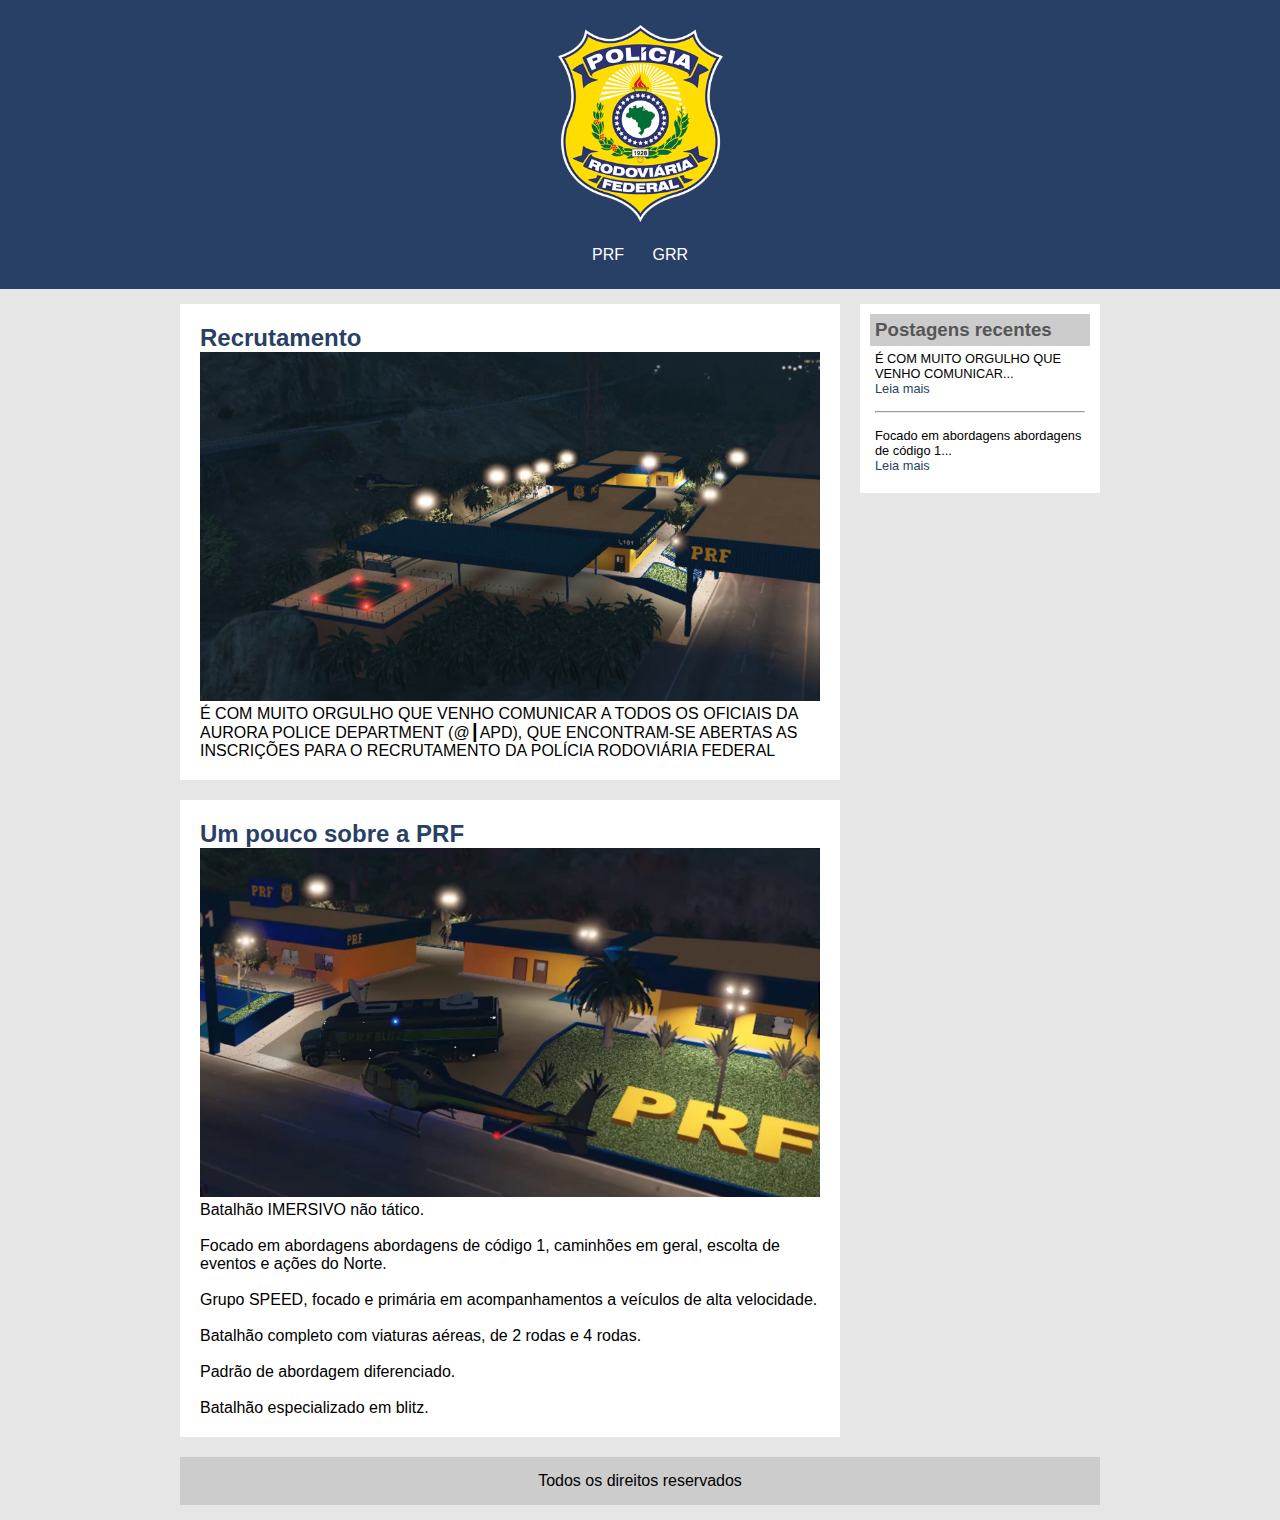
<file: index.html>
<!DOCTYPE html>
<html>
	<head>
		<title>PRF - Aurora</title>
		<meta charset="utf-8">

		<link rel="stylesheet" type="text/css" href="css/estilo.css">

	</head>
	<body>

		<div id="area-cabecalho">

			<div id="area-logo">
				<img width="165px" src="imagens/logo.png" alt="">
			</div>
			<div id="area-menu">
				<a href="index.html">PRF</a>
				<a href="grr.html">GRR</a>

				<!--<a href="celulares.html">CELULARES</a>
				<a href="informatica.html">IMFORMATICA</a>
				<a href="eletronicos.html">ELETRÔNICOS</a>-->
			</div>
			
		</div>

		<div id="area-principal">

			<div id="area-postagens">
				
				<!-- abertura de postagem -->
				<div class="postagem">
					<h2>Recrutamento</h2>
					<!--<span class="data-postagem">postado 20 março 2022</span>-->
					<img width="620px" src="imagens/prf.png">
					<p>
						É COM MUITO ORGULHO QUE VENHO COMUNICAR A TODOS OS OFICIAIS DA AURORA POLICE DEPARTMENT (@┃APD), QUE ENCONTRAM-SE ABERTAS AS INSCRIÇÕES PARA O RECRUTAMENTO DA POLÍCIA RODOVIÁRIA FEDERAL 
					
				</div> <!-- // fechamento de postagem -->

				<!-- abertura de postagem -->
				<div class="postagem">
					<h2>Um pouco sobre a PRF</h2>
					<!--<span class="data-postagem">postado 10 março 2022</span>-->
					<img width="620px" src="imagens/prf1.png">
					<p>
						Batalhão IMERSIVO não tático.<br><br>

						Focado em abordagens abordagens de código 1, caminhões em geral, escolta de eventos e ações do Norte.<br><br>
						
						Grupo SPEED, focado e primária em acompanhamentos a veículos de alta velocidade.<br><br>
						 
						Batalhão completo com viaturas aéreas, de 2 rodas e 4 rodas.<br><br>
						
						Padrão de abordagem diferenciado.<br><br>
						
						Batalhão especializado em blitz.<br>
					<!--<a href="">Leia mais</a>-->
				</div> <!-- // fechamento de postagem -->

			</div>

			<div id="area-lateral">

				<div class="conteudo-lateral">
					<h3>Postagens recentes</h3>
					<div class="texto-lateral">
						<p>É COM MUITO ORGULHO QUE VENHO COMUNICAR...</p>
						<a href="">Leia mais</a><br><br>

						<hr><br>

						<p>Focado em abordagens abordagens de código 1...</p>
						<a href="">Leia mais</a>
					
					</div>
				</div>

				<!--<div class="conteudo-lateral">
					<h3>Categorias</h3>
					<a href="index.html">PRF</a><br>
					<a href="jogos.html">GRR</a><br>

					<a href="celulares.html">Celulares</a><br>
					<a href="informatica.html">Imformatica</a><br>
					<a href="eletronicos.html">Eletrônicos</a><br>

				</div>-->
			</div>

			<div id="rodape">
				Todos os direitos reservados
			</div>
		</div>

	</body>
</html>
</file>
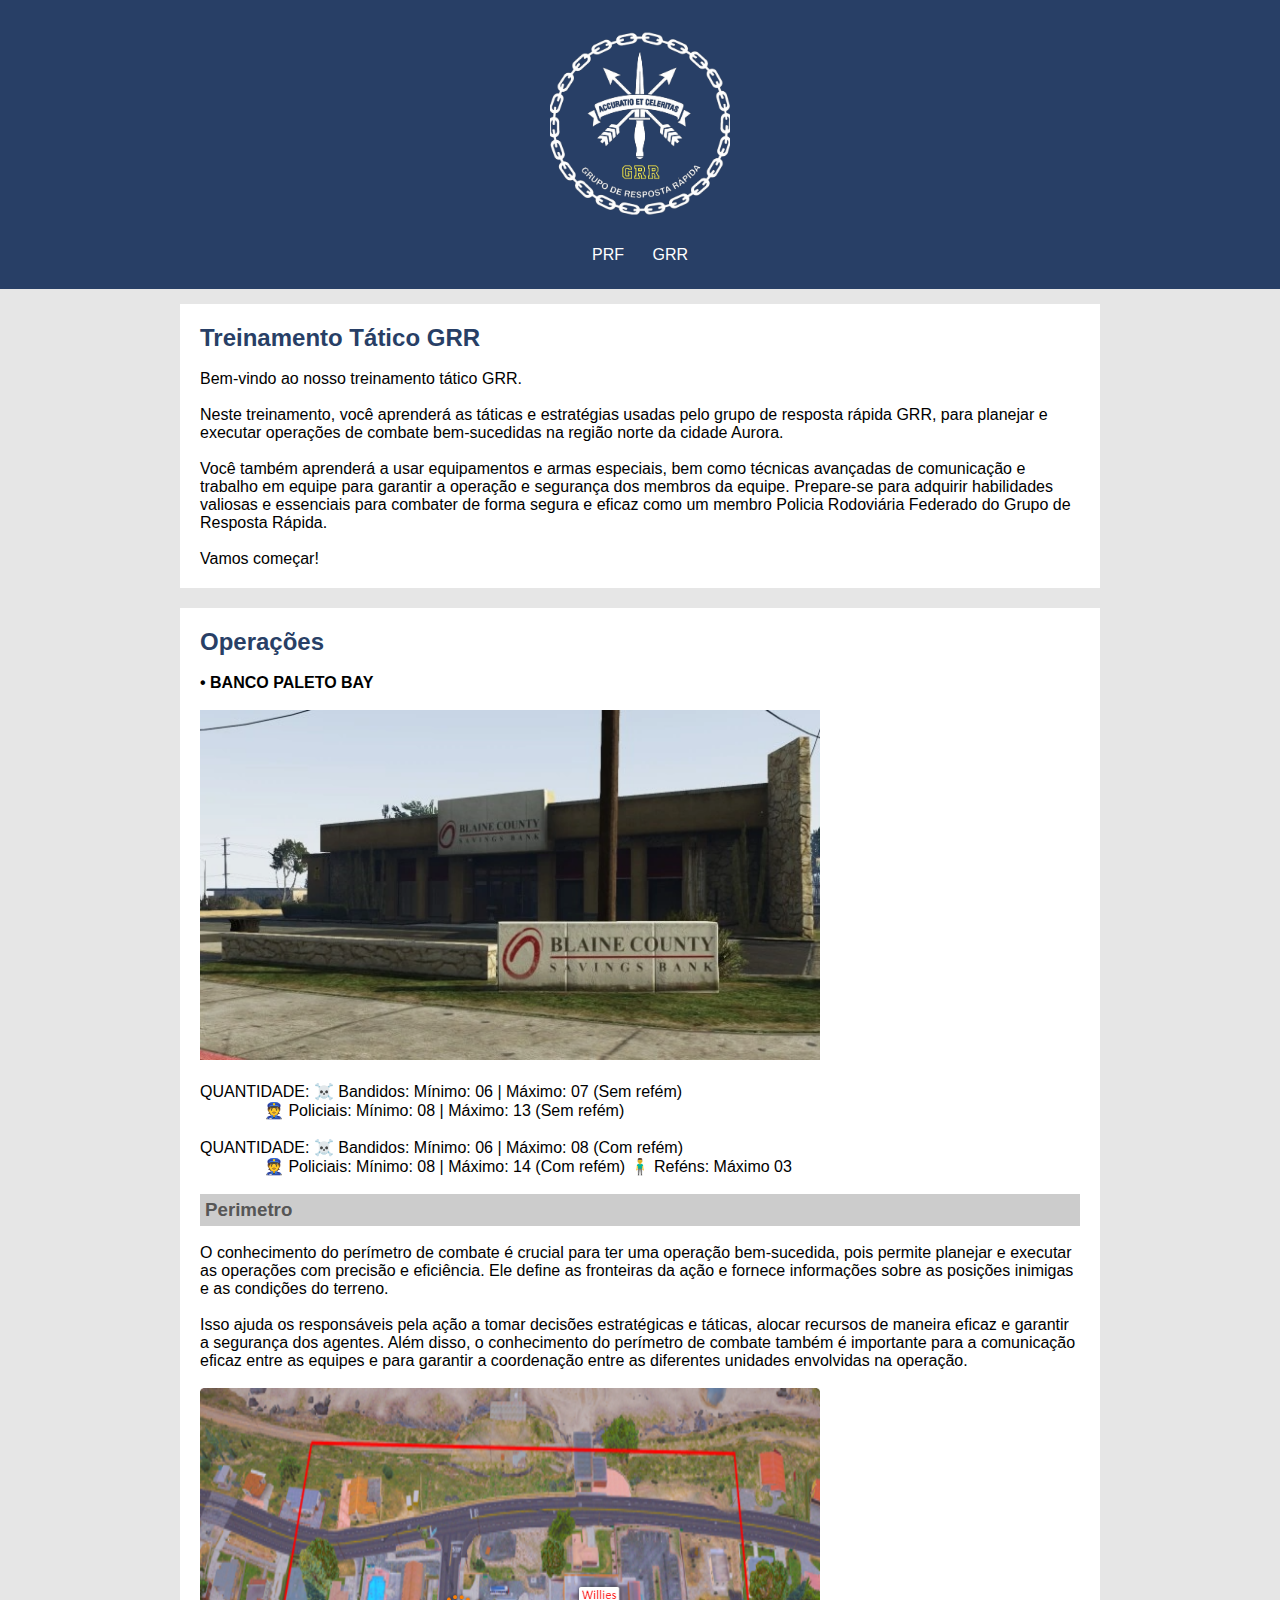
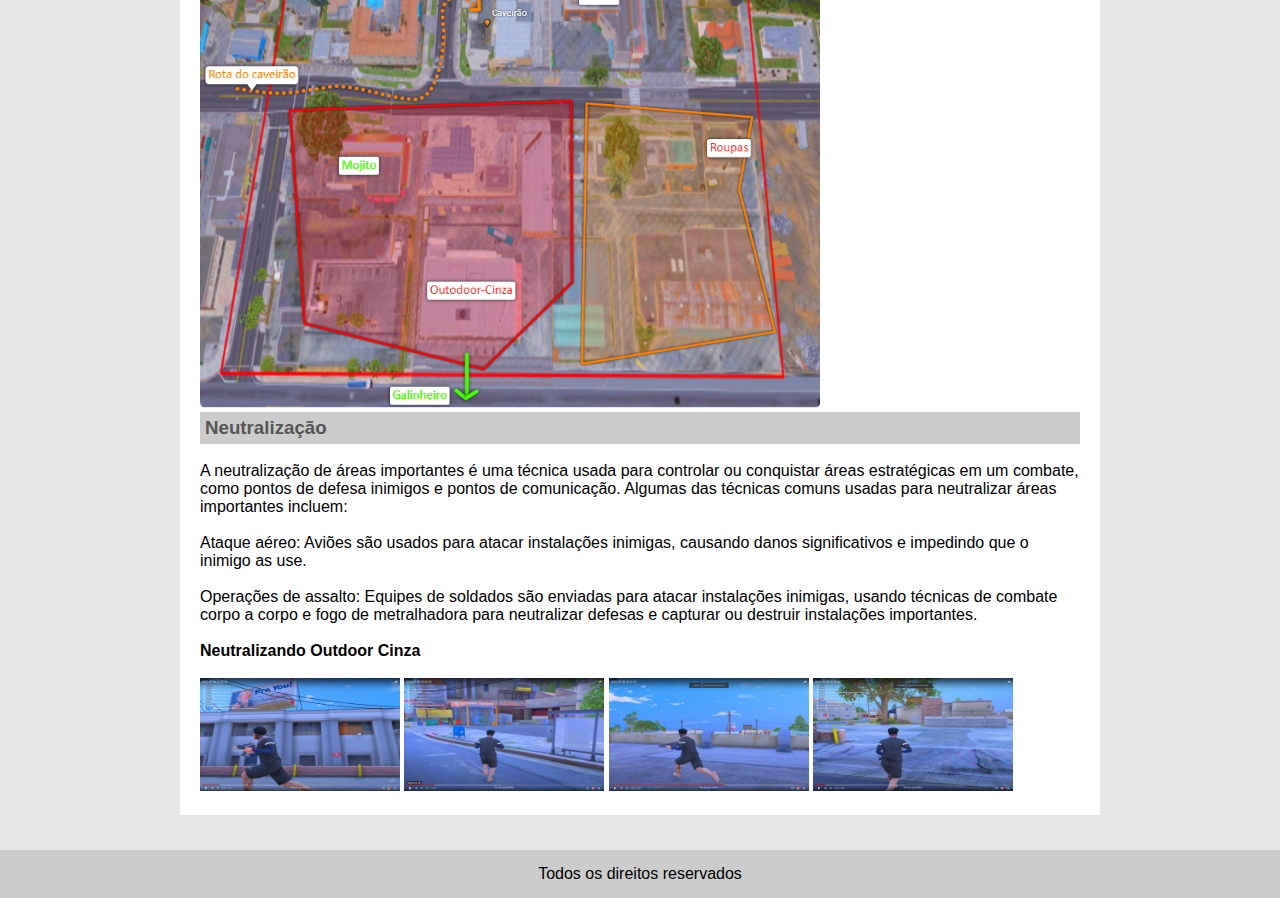
<file: grr.html>
<!DOCTYPE html>
<html>
	<head>
		<title>GRR</title>
		<meta charset="utf-8">

		<link rel="stylesheet" type="text/css" href="css/estilo.css">

	</head>
	<body>

		<div id="area-cabecalho">

			<div id="area-logo">
				<img width="180px" src="imagens/logo-grr.png" alt="">
			</div>
			<div id="area-menu">
				<a href="index.html">PRF</a>
				<a href="grr.html">GRR</a>

				<!--<a href="celulares.html">CELULARES</a>
				<a href="informatica.html">IMFORMATICA</a>
				<a href="eletronicos.html">ELETRÔNICOS</a>-->
			</div>
			
		</div>

		<div id="area-principal">
				
            <!-- abertura de postagem -->
            <div class="postagem">
                <h2>Treinamento Tático GRR</h2><br>
                <!--<span class="data-postagem">postado 20 março 2022</span>-->
                
                <p>
                    Bem-vindo ao nosso treinamento tático GRR.<br><br>
                    Neste treinamento, você aprenderá as táticas e estratégias usadas pelo grupo de resposta rápida GRR, para planejar e executar operações de combate bem-sucedidas
                    na região norte da cidade Aurora.<br><br>
                    Você também aprenderá a usar equipamentos e armas especiais, bem como técnicas avançadas de comunicação e trabalho em equipe para garantir a operação e 
                    segurança dos membros da equipe. Prepare-se para adquirir habilidades valiosas e essenciais para combater de forma segura e eficaz como um membro 
                    Policia Rodoviária Federado do Grupo de Resposta Rápida.<br><br>
                    Vamos começar!

            </div> <!-- // fechamento de postagem -->

            <!-- abertura de postagem -->
            <div class="postagem">
                <h2>Operações</h2><br>
                <!--<span class="data-postagem">postado 10 março 2022</span>-->
                
                <p>
                    <strong>•	BANCO PALETO BAY</strong><br><br>

                    <img width="620px" src="imagens/banco-paleto.PNG"><br><br>
                    
                    QUANTIDADE:  ☠️ Bandidos: Mínimo: 06 | Máximo: 07 (Sem refém)<br>
                    &emsp;&emsp;&emsp;&emsp;👮 Policiais: Mínimo: 08 | Máximo: 13 (Sem refém)<br><br>

                    QUANTIDADE:  ☠️ Bandidos: Mínimo: 06 | Máximo: 08 (Com refém)<br>
                    &emsp;&emsp;&emsp;&emsp;👮 Policiais: Mínimo: 08 | Máximo: 14 (Com refém)
                                      🧍‍♂️ Reféns: Máximo 03<br><br>           
                    

                <!--<a href="">Leia mais</a>-->

                <h3>Perimetro</h3><br>
                <p>
                    O conhecimento do perímetro de combate é crucial para ter uma operação bem-sucedida, pois permite planejar e executar as operações 
                    com precisão e eficiência. Ele define as fronteiras da ação e fornece informações sobre as posições inimigas e as condições do terreno. <br><br>
                    Isso ajuda os responsáveis pela ação a tomar decisões estratégicas e táticas, alocar recursos de maneira eficaz e garantir a segurança dos agentes. 
                    Além disso, o conhecimento do perímetro de combate também é importante para a comunicação eficaz entre as equipes e para garantir a coordenação entre 
                    as diferentes unidades envolvidas na operação.
                </p><br>

                <a href="https://stratsketch.com/T1v90itFsvO">
                    <img width="620px" src="imagens/perimetro1.PNG">
                </a>

                <h3>Neutralização</h3><br>

                <p>
                    A neutralização de áreas importantes é uma técnica usada para controlar ou conquistar áreas estratégicas em um combate, como pontos de defesa inimigos e pontos de comunicação. 
                    Algumas das técnicas comuns usadas para neutralizar áreas importantes incluem:<br><br>

                    Ataque aéreo: Aviões são usados para atacar instalações inimigas, causando danos significativos e impedindo que o inimigo as use.<br><br>
                    
                    Operações de assalto: Equipes de soldados são enviadas para atacar instalações inimigas, usando técnicas de combate corpo a corpo e fogo de metralhadora 
                    para neutralizar defesas e capturar ou destruir instalações importantes.<br><br>

                </p>
                
                <h4>Neutralizando Outdoor Cinza</h4><br>
                <a href="https://www.youtube.com/watch?v=Fuaw7o7g89w"><img width="200px" src="imagens/video01.png"></a>
                <a href="https://www.youtube.com/watch?v=-xTTVMpLVws"><img width="200px" src="imagens/video02.png"></a>
                <a href="https://www.youtube.com/watch?v=aWsp6ymtan0"><img width="200px" src="imagens/video03.png"></a>
                <a href="https://www.youtube.com/watch?v=WUIAd6Du2c8"><img width="200px" src="imagens/video04.png"></a>
                
            </div> <!-- // fechamento de postagem -->

		</div>

			<div id="rodape">
				Todos os direitos reservados
			</div>
		</div>

	</body>
</html>
</file>
<file: css/estilo.css>
/*Limpar formatações padrão*/
* {
	margin: 0;
	padding: 0;
}

body {
	font-size: 1em;
	font-family: "Trebuchet MS", helvetica, sans-serif;
	background: #e6e6e6;
}

/*
***Layout***
*/

#area-cabecalho {
	background: #283f66;
	padding: 15px;
	text-align: center;
}

#area-logo {
	padding: 10px;

}

#area-menu {
	padding: 10px;
}

#area-principal {
	width: 920px;
	margin: 0 auto;
	padding: 15px;
}

#area-postagens {
	width: 660px;
	float: left;
}

#area-lateral {
	width: 240px;
	float: right;
}

.postagem {
	padding: 20px;
	margin-bottom: 20px;
	background: white;
}

.conteudo-lateral {
	background: white;
	padding: 10px;
	margin-bottom: 20px;
}
#rodape {
	clear: both;
	text-align: center;
	padding: 15px;
	background: #ccc;
}

/*
***Formatação geral***
*/

a {
	text-decoration: none;
	
}

a:link, a:visited {
	color: #283f66;
}

a:hover {
	text-decoration: underline;
}

#area-cabecalho a:link, #area-cabecalho a:visited {
	color: #fff;
	padding: 8px 12px;
}

#area-cabecalho a:hover {
	color: #283f66;
	background: #fff;
	text-decoration: none;
}

/*
***Formatação geral***
*/

h1 {
	color: #4e4e4e;
	font-size: 2.5em;
}

h2 {
	color: #283f66;
}

h3 {
	color: #565656;
	background: #ccc;
	padding: 5px;
}

.branco {
	color: white;
}

.data-postagem {
	font-size: 0.8em;
	border-bottom: 1px solid #f4f4f4;
	padding-bottom: 10px;
	margin-bottom: 10px;
	display: block;
}

.texto-lateral {
	font-size: 0.8em;
	padding: 5px;
	margin-bottom: 5px;

}
</file>
